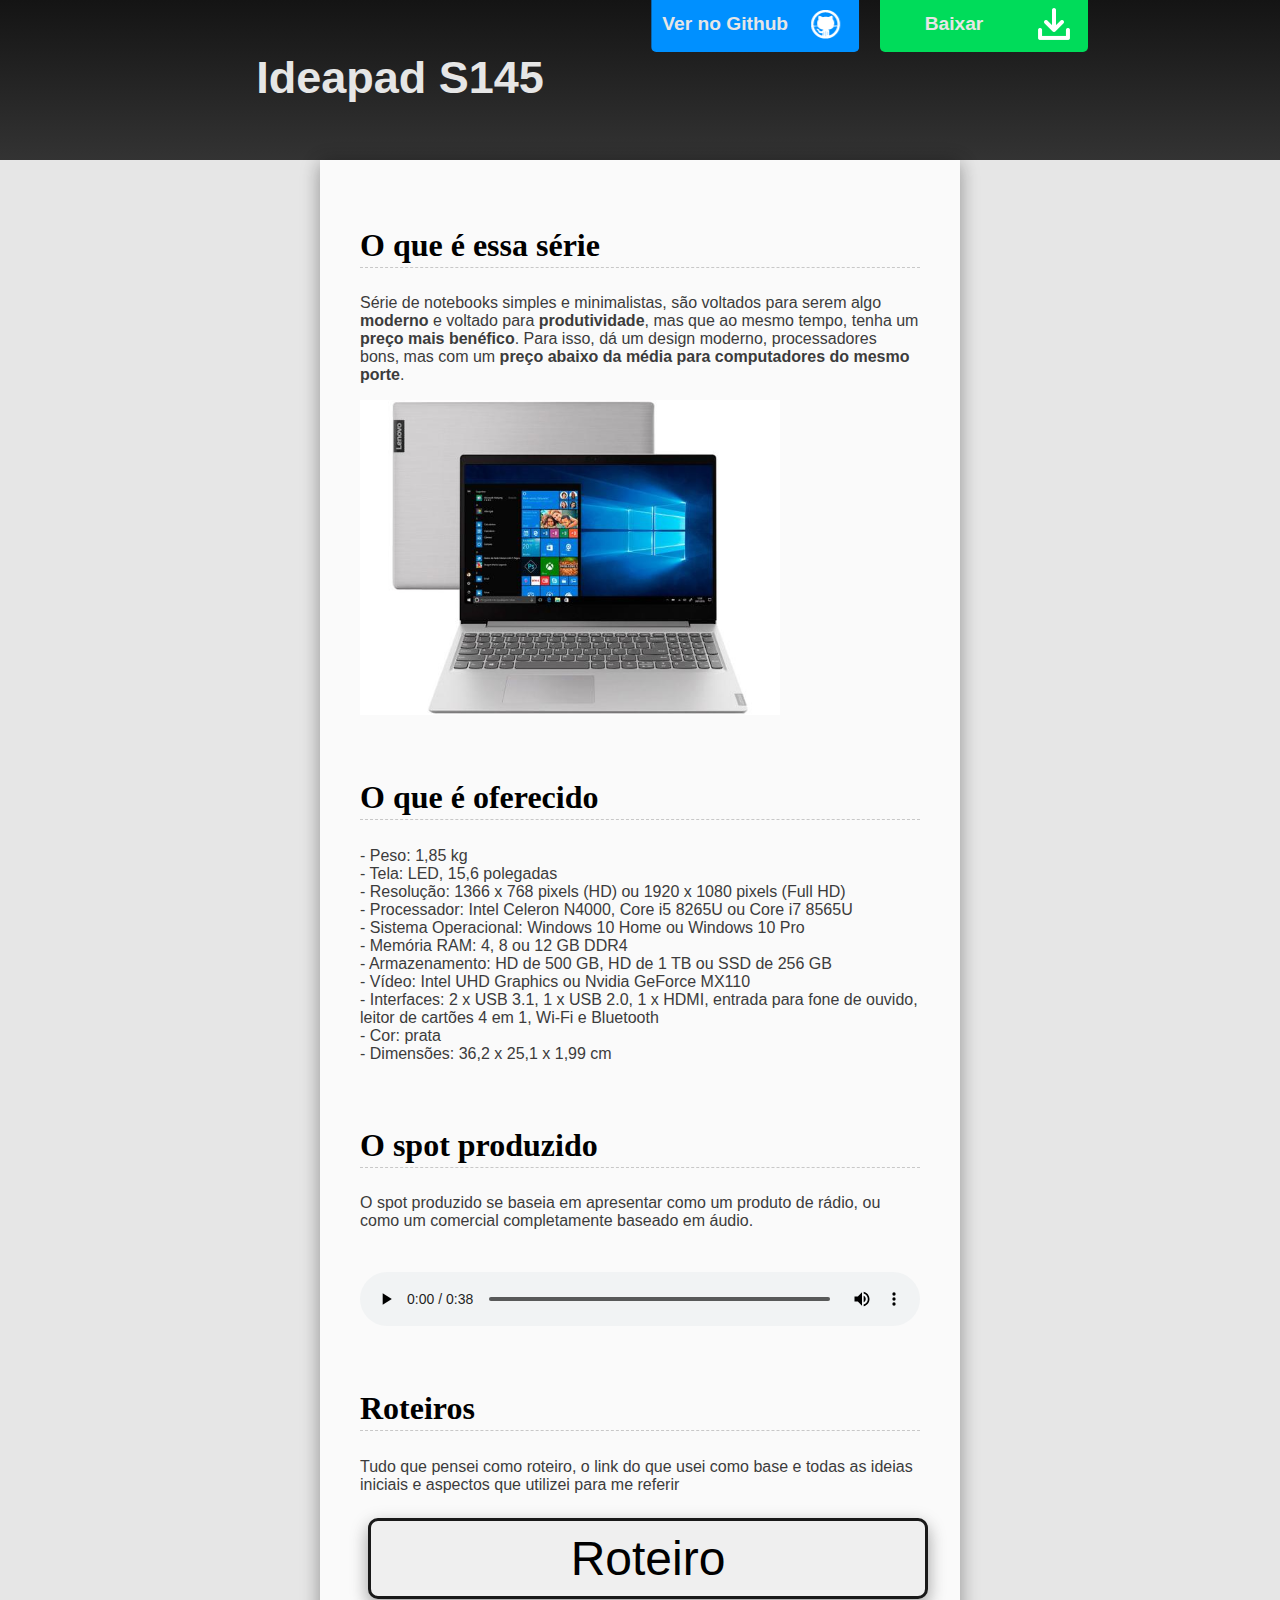
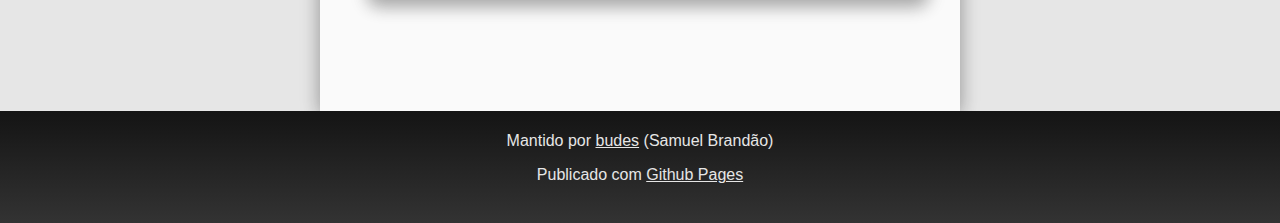
<file: index.html>
<html>
	<head>
		<title>Série Ideapad S145 da Lenovo</title>
		<link rel="stylesheet" type="text/css" href="style.css">
		<link rel="shortcut icon" href="icones/pngegg.png">
	</head>
	<body>
		<div class='borda'>
			<div class="titulo">
				<h1>Ideapad S145</h1>
				<a href="https://github.com/budes/spot.linguagens">
					<button id='ver' class='botoes-top'>Ver no Github</button>
				</a>

				<a href="https://github.com/budes/spot.linguagens/archive/refs/heads/gh-pages.zip">
				<button id='baixar' class='botoes-top'>Baixar</button>
				</a>
			</div>

		</div>

		<div class="corpo">
			<div class="interno">
				<section class="explicacao">
					<h2>O que é essa série</h2>
					<p>
						Série de notebooks simples e minimalistas, são voltados para serem algo <b>moderno</b> e voltado para <b>produtividade</b>, mas que ao mesmo tempo, tenha um <b>preço mais benéfico</b>.

						Para isso, dá um design moderno, processadores 
						bons, mas com um <b>preço abaixo da média para computadores do mesmo porte</b>.
					</p>

					<img src="Arquivos/imagem_prod.jpg" alt="ImagemProduto" id='imagem_notebook'>

				</section>


				<section class="ficha">
					<h2>O que é oferecido</h2>

					<p>
						- Peso: 1,85 kg <br>
						- Tela: LED, 15,6 polegadas <br>
						- Resolução: 1366 x 768 pixels (HD) ou 1920 x 1080 pixels (Full HD) <br>
						- Processador: Intel Celeron N4000, Core i5 8265U ou Core i7 8565U <br>
						- Sistema Operacional: Windows 10 Home ou Windows 10 Pro <br>
						- Memória RAM: 4, 8 ou 12 GB DDR4 <br>
						- Armazenamento: HD de 500 GB, HD de 1 TB ou SSD de 256 GB <br>
						- Vídeo: Intel UHD Graphics ou Nvidia GeForce MX110 <br>
						- Interfaces: 2 x USB 3.1, 1 x USB  2.0, 1 x HDMI, entrada para fone de ouvido, leitor de cartões 4 em 1, Wi-Fi e Bluetooth <br>
						- Cor: prata <br>
						- Dimensões: 36,2 x 25,1 x 1,99 cm <br>
					</p>
				</section>


				<section class="spot">
					<h2>O spot produzido</h2>

					<p>
						O spot produzido se baseia em apresentar como um produto de rádio, ou como um comercial completamente baseado em áudio.
					</p>

					<audio src="Arquivos/final1.mp3" controls preload="auto" > Meu áudio </audio>

				</section>


				<section class="linkar-roteiro">
					<h2>Roteiros</h2>

					<p>Tudo que pensei como roteiro, o link do que usei como base e todas as ideias iniciais e aspectos que utilizei para me referir</p>

					<style type="text/css">
						

					</style>

					<a href="bin/roteiro.html"><button> Roteiro </button></a>

				</section>
			</div>
		</div>

		<div class="borda" id="borda-baixo">
			<content class="titulo">
				<p>Mantido por <a href="https://github.com/budes">budes</a> (Samuel Brandão)</p>
				<p>Publicado com <a href="https://pages.github.com/">Github Pages</a></p>
			</content>
		</div>

	</body>
</html>
</file>
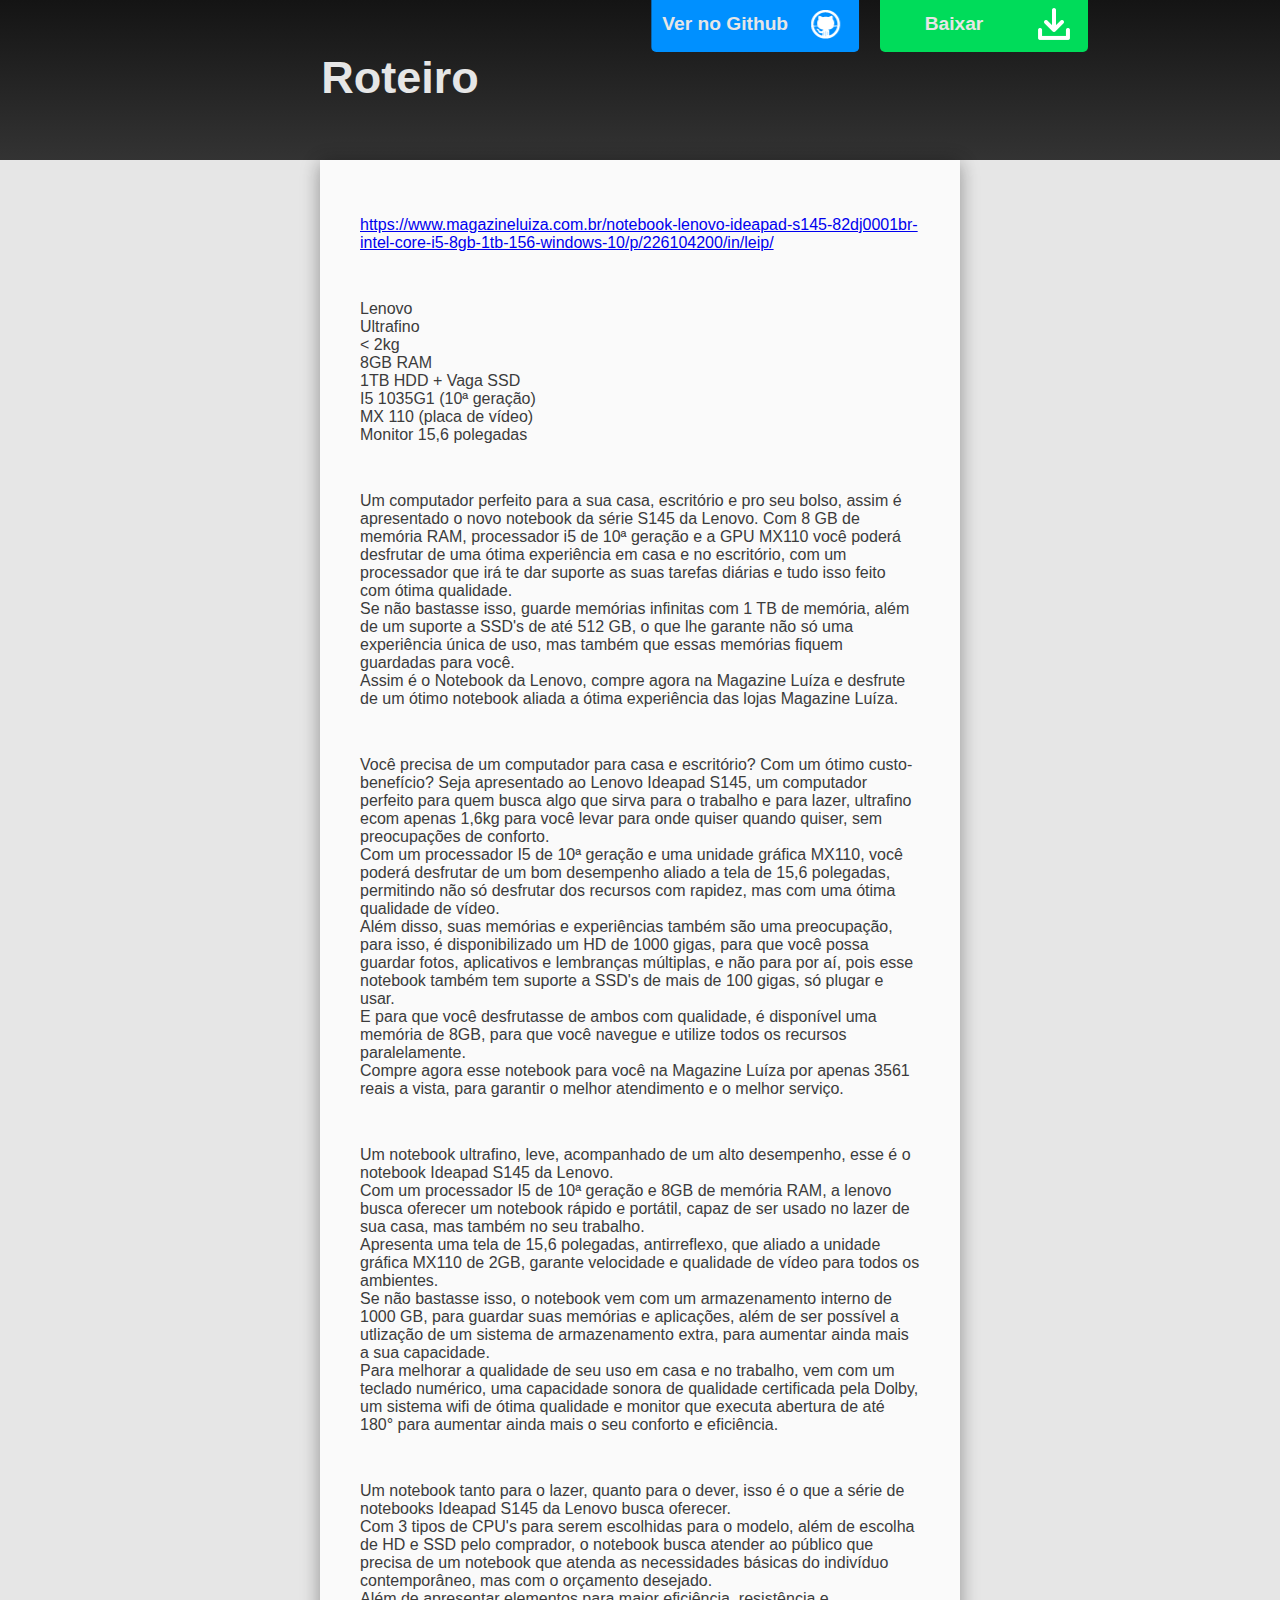
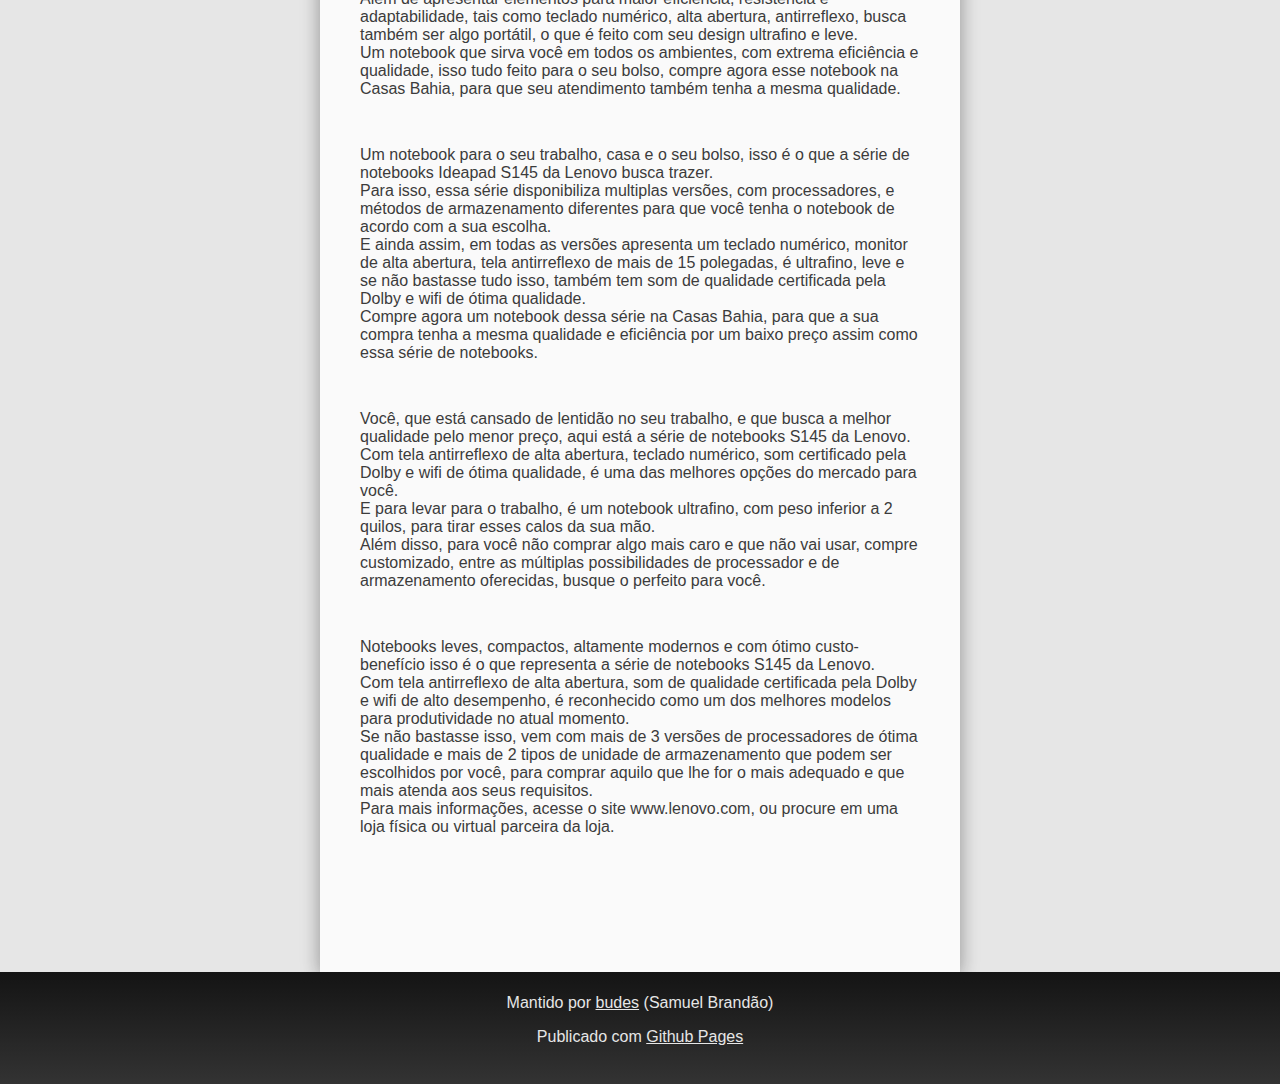
<file: bin/roteiro.html>
<html>
	<head>
		<title>Roteiro</title>
		<link rel="stylesheet" type="text/css" href="../style.css">
		<link rel="shortcut icon" href="../icones/pngegg.png">
	</head>
	<body>
		<style type="text/css">
			.interno p {
				padding-bottom: 2rem;
			}
			@media (max-width: 60rem), (max-device-width: 39.5rem) {
				.interno p {
				padding-bottom: 5rem;
				}
			}

		</style>
		
		<div class='borda'>
			<div class="titulo">
				<h1>Roteiro</h1>
				<a href="https://github.com/budes/spot.linguagens/blob/gh-pages/Arquivos/Roteiro.txt">
					<button id='ver' class='botoes-top'>Ver no Github</button>
				</a>

				<a href="../Arquivos/Roteiro.txt" download='Roteiro.txt'>
				<button id='baixar' class='botoes-top'>Baixar</button>
				</a>
			</div>

		</div>

		<div class="corpo">
			<div class="interno">
				<section id='roteiro'>
					<p>
						<a href="https://www.magazineluiza.com.br/notebook-lenovo-ideapad-s145-82dj0001br-intel-core-i5-8gb-1tb-156-windows-10/p/226104200/in/leip/">https://www.magazineluiza.com.br/notebook-lenovo-ideapad-s145-82dj0001br-intel-core-i5-8gb-1tb-156-windows-10/p/226104200/in/leip/</a>
					</p>

					<p>
						Lenovo <br>
						Ultrafino <br>
						< 2kg <br>

						8GB RAM <br>
						1TB HDD + Vaga SSD <br>

						I5 1035G1 (10ª geração) <br>
						MX 110 (placa  de vídeo) <br>

						Monitor 15,6 polegadas <br>
					</p>

					<p>
						Um computador perfeito para a sua casa, escritório e pro seu bolso, assim é apresentado o novo
	notebook da série S145 da Lenovo.
	  Com 8 GB de memória RAM, processador i5 de 10ª geração e a GPU MX110 você poderá desfrutar de uma
	ótima experiência em casa e no escritório, com um processador que irá te dar suporte as suas tarefas diárias e tudo isso feito com ótima qualidade.<br>
	  Se não bastasse isso, guarde memórias infinitas com 1 TB de memória, além de um suporte a SSD's 
	de até 512 GB, o que lhe garante não só uma experiência única de uso, mas também que essas memórias 
	fiquem guardadas para você.<br>
	  Assim é o Notebook da Lenovo, compre agora na Magazine Luíza e desfrute de um ótimo notebook aliada a ótima experiência das lojas Magazine Luíza.<br>
					</p>

					<p>
						Você precisa de um computador para casa e escritório? Com um ótimo custo-benefício?
	  Seja apresentado ao Lenovo Ideapad S145, um computador perfeito para quem busca algo que sirva para o trabalho e para lazer, ultrafino ecom apenas 1,6kg para você levar para onde quiser quando quiser, sem preocupações de conforto.<br>
	  Com um processador I5 de 10ª geração e uma unidade gráfica MX110, você poderá desfrutar de um bom desempenho aliado a tela de 15,6 polegadas, permitindo não só desfrutar dos recursos com rapidez, mas com uma ótima qualidade de vídeo.<br>
	  Além disso, suas memórias e experiências também são uma preocupação, para isso, é disponibilizado um HD de 1000 gigas, para que você possa guardar fotos, aplicativos e lembranças múltiplas, e não para por aí, pois esse notebook também tem suporte a SSD's de mais de 100 gigas, só plugar e usar.<br>
	  E para que você desfrutasse de ambos com qualidade, é disponível uma memória de 8GB, para que você navegue e utilize todos os recursos paralelamente.<br>
	  Compre agora esse notebook para você na Magazine Luíza por apenas 3561 reais a vista, para garantir o melhor atendimento e o melhor serviço.<br>
					</p>

					<p>
						Um notebook ultrafino, leve, acompanhado de um alto desempenho, esse é o notebook Ideapad S145 da Lenovo.<br>
	   Com um processador I5 de 10ª geração e 8GB de memória RAM, a lenovo busca oferecer um notebook rápido e portátil, capaz de ser usado no lazer de sua casa, mas também no seu trabalho.<br>
	   Apresenta uma tela de 15,6 polegadas, antirreflexo, que aliado a unidade gráfica MX110 de 2GB, garante velocidade e qualidade de vídeo para todos os ambientes.<br>
	   Se não bastasse isso, o notebook vem com um armazenamento interno de 1000 GB, para guardar suas memórias e aplicações, além de ser possível a utlização de um sistema de armazenamento extra, para aumentar ainda mais a sua capacidade.<br>
	   Para melhorar a qualidade de seu uso em casa e no trabalho, vem com um teclado numérico, uma capacidade sonora de qualidade certificada pela Dolby, um sistema wifi de ótima qualidade e monitor que executa abertura de até 180° para aumentar ainda mais o seu conforto e eficiência.<br>
					</p>

					<p>
						Um notebook tanto para o lazer, quanto para o dever, isso é o que a série de notebooks Ideapad S145 da Lenovo busca oferecer.<br>
	   Com 3 tipos de CPU's para serem escolhidas para o modelo, além de escolha de HD e SSD pelo comprador, o notebook busca atender ao público que precisa de um notebook que atenda as necessidades básicas do indivíduo contemporâneo, mas com o orçamento desejado.<br>
	   Além de apresentar elementos para maior eficiência, resistência e adaptabilidade, tais como teclado numérico, alta abertura, antirreflexo, busca também ser algo portátil, o que é feito com seu design ultrafino e leve.<br>
	   Um notebook que sirva você em todos os ambientes, com extrema eficiência e qualidade, isso tudo feito para o seu bolso, compre agora esse notebook na Casas Bahia, para que seu atendimento também tenha a mesma qualidade.<br>
					</p>

					<p>
						Um notebook para o seu trabalho, casa e o seu bolso, isso é o que a série de notebooks Ideapad S145 da Lenovo busca trazer.<br>
	   Para isso, essa série disponibiliza multiplas versões, com processadores, e métodos de armazenamento diferentes para que você tenha o notebook  de acordo com a sua escolha.<br>

	   E ainda assim, em todas as versões apresenta um teclado numérico, monitor de alta abertura, tela antirreflexo de mais de 15 polegadas, é ultrafino, leve e se não bastasse tudo isso, também tem som de qualidade certificada pela Dolby e wifi de ótima qualidade.<br>

	   Compre agora um notebook dessa série na Casas Bahia, para que a sua compra tenha a mesma qualidade e eficiência por um baixo preço assim como essa série de notebooks.<br>

					</p>

					<p>
						Você, que está cansado de lentidão no seu trabalho, e que busca a melhor qualidade pelo menor preço, aqui está a série de notebooks S145 da Lenovo.<br>
	   Com tela antirreflexo de alta abertura, teclado numérico, som certificado pela Dolby e wifi de ótima qualidade, é uma das melhores opções do mercado para você.<br>
	   E para levar para o trabalho, é um notebook ultrafino, com peso inferior a 2 quilos, para tirar esses calos da sua mão.<br>
	   Além disso, para você não comprar algo mais caro e que não vai usar, compre customizado, entre as múltiplas possibilidades de processador e de armazenamento oferecidas, busque o perfeito para você.<br>
					</p>

					<p>
						Notebooks leves, compactos, altamente modernos e com ótimo custo-benefício isso é o que representa a série de notebooks S145 da Lenovo.<br>
	   Com tela antirreflexo de alta abertura, som de qualidade certificada pela Dolby e wifi de alto desempenho, é reconhecido como um dos melhores modelos para produtividade no atual momento.<br>
	   Se não bastasse isso, vem com mais de 3 versões de processadores de ótima qualidade e mais de 2 tipos de unidade de armazenamento que podem ser escolhidos por você, para comprar aquilo que lhe for o mais adequado e que mais atenda aos seus requisitos.<br>
	   Para mais informações, acesse o site www.lenovo.com, ou procure em uma loja física ou virtual parceira da loja.<br>
					</p>
				</section>
			</div>
		</div>

		<div class="borda" id="borda-baixo">
			<content class="titulo">
				<p>Mantido por <a href="https://github.com/budes">budes</a> (Samuel Brandão)</p>
				<p>Publicado com <a href="https://pages.github.com/">Github Pages</a></p>
			</content>
		</div>

	</body>
</html>
</file>
<file: style.css>
html {
	margin: 0;
    padding: 0;
    border: 0;
    font-family: 'Myriad Pro', Calibri, Helvetica, Arial, sans-serif;
    vertical-align: baseline;

	box-sizing: border-box;

	background: linear-gradient(to top, rgb(20, 20, 20), rgb(20, 20, 20));

	min-width: 50rem;
}

* {
	box-sizing: border-box;
}

body {
	border: 0;
	margin: 0;
}

section {
	margin-bottom: 4rem
}

audio {
	width: 100%;
	height: 5rem;
}

.borda {

	height: 10rem;
	width: 100%;

	min-width: 480px;

	background: linear-gradient(to top, rgb(51, 51, 51), rgb(20, 20, 20));
}

.titulo {
	max-width: 480;
	margin: 0 auto;

	height: 100%;

	position: relative;

}

.titulo h1{
	text-align: center;

	vertical-align: baseline;

	float: top;
	top: 200%;

	transform: translate(-50%, 100%);

	margin: 0;
	width: 457px;

	font-size: 45;
	font-weight: 700;

	color: rgb(230, 230, 230);

	box-shadow: 3px, 3px, rgba(0, 0, 0, 0.2)
}


.botoes-top{
	float: right;
	display: block;

	padding: 10px 70px 10px 10px;

	height: 3.5rem;
	width: 13rem;

	font-size: 1.2rem;
	font-weight: 700;

	color: rgb(230, 230, 230);

	border-radius: 0px 0px 5px 5px;
	border: 0px;
}

#ver {
	transform: translate(-10%, -100%);

	background-color: rgb(0, 144, 255);
	background-image: url("icones/github.png");
	background-position: 90% 50%;
	background-repeat: no-repeat;
}

#baixar, #ver-puro {
	transform: translate(200%, -100%);


	background-color: rgb(0, 220, 90);
	background-image: url("icones/download32.png");
	background-size: auto;
	background-position: 90% 50%;
	background-repeat: no-repeat;
}

#ver-puro {

	background-color: rgb(220, 90, 90);
	background-image: url("icones/olho.png");
	background-size: 2rem;
}

.corpo {
	max-width: 100%;
	min-width: 480px;

	position: relative;

	text-align: center;
	align-content: center;

	background-color: rgb(230, 230, 230);
}

.interno {
	max-width: 640px;
	min-width: 480px;

	display: inline-block;
	text-align: left;

	position: static;

	height: inherit;

	padding: 40px 40px 40px 40px;

	background-color: rgb(250, 250, 250);

	box-shadow: 0 4px 16px 0 rgba(0,0,0,0.2), 0 3px 20px 0 rgba(0,0,0,0.19);
}


.interno h2 {
	font-size: 2rem;	
	font-weight: 700;
	font-family: calibri;
	height: 1rem;
	padding-bottom: 2.5rem;

	border-bottom: 0.12rem dashed rgb(200, 200, 200)
}

.corpo p {
	color: rgb(60, 60, 60);
}

#imagem_notebook {
	align-content: center;
	width: 75%;
}

.corpo button {
	margin: 8;
	padding: 10px;
	width: 100%;

	border: 3px solid rgb(25, 25, 25);
	border-radius: 10px;

	box-sizing: border-box;

	cursor: pointer;

	font-size: 3rem;

	box-shadow: 0 8px 16px 0 rgba(0,0,0,0.2), 0 6px 20px 0 rgba(0,0,0,0.19);

	transition: background-color 0.5s, color 0.5s
}

.corpo button:hover {
	background-color: rgb(25, 25, 25);
	color: white;
}

#borda-baixo {
	position: absolute;
	float: bottom;

	height: 7rem;

	color: rgb(230, 230, 230);
}

#borda-baixo a{ color: rgb(230, 230, 230); }

#borda-baixo content{
	text-align: center;

	vertical-align: baseline;

	float: top;
	top: 5%;

	transform: translate(25%, 100%);

	margin: 0;
	width: 457px;

	color: rgb(230, 230, 230);
}



@media (max-width: 60rem), (max-device-width: 39.5rem){
	audio{
		height: 5rem;
	}

	img {
		padding-bottom: 3rem;
	}

	.borda {
		height: 25rem;

	}

	.titulo{
		width: 100%;
		transform: translate(50%, 30%);
	}

	.titulo h1{
		width: 40rem;
		font-size: 5rem;
	}

	#ver {
		width: 100%;
		height: 6.5rem;

		font-size: 2.5rem;
		background-size: 4rem;
		transform: translate(-100%, -170%);
	}

	#baixar, #ver-puro {
		width: 100%;
		height: 6.5rem;

		font-size: 2.5rem;
		background-size: 4rem;

		transform: translate(-0%, -270%);
	}
	


	.interno h2 {
		font-size: 4rem;
		padding-bottom: 5rem;
		border-bottom: 0.25rem dashed rgb(200, 200, 200)
	}

	.interno p {
		font-size: 1.2rem;
	}

	.interno {
		max-width: 100%;
		width: 95%;
	}

	.interno button{
		font-size: 5rem;
	}


	#borda-baixo {
		height: 15rem;
	}

	#borda-baixo content{
		font-size: 2.5rem;
	}

}
</file>
